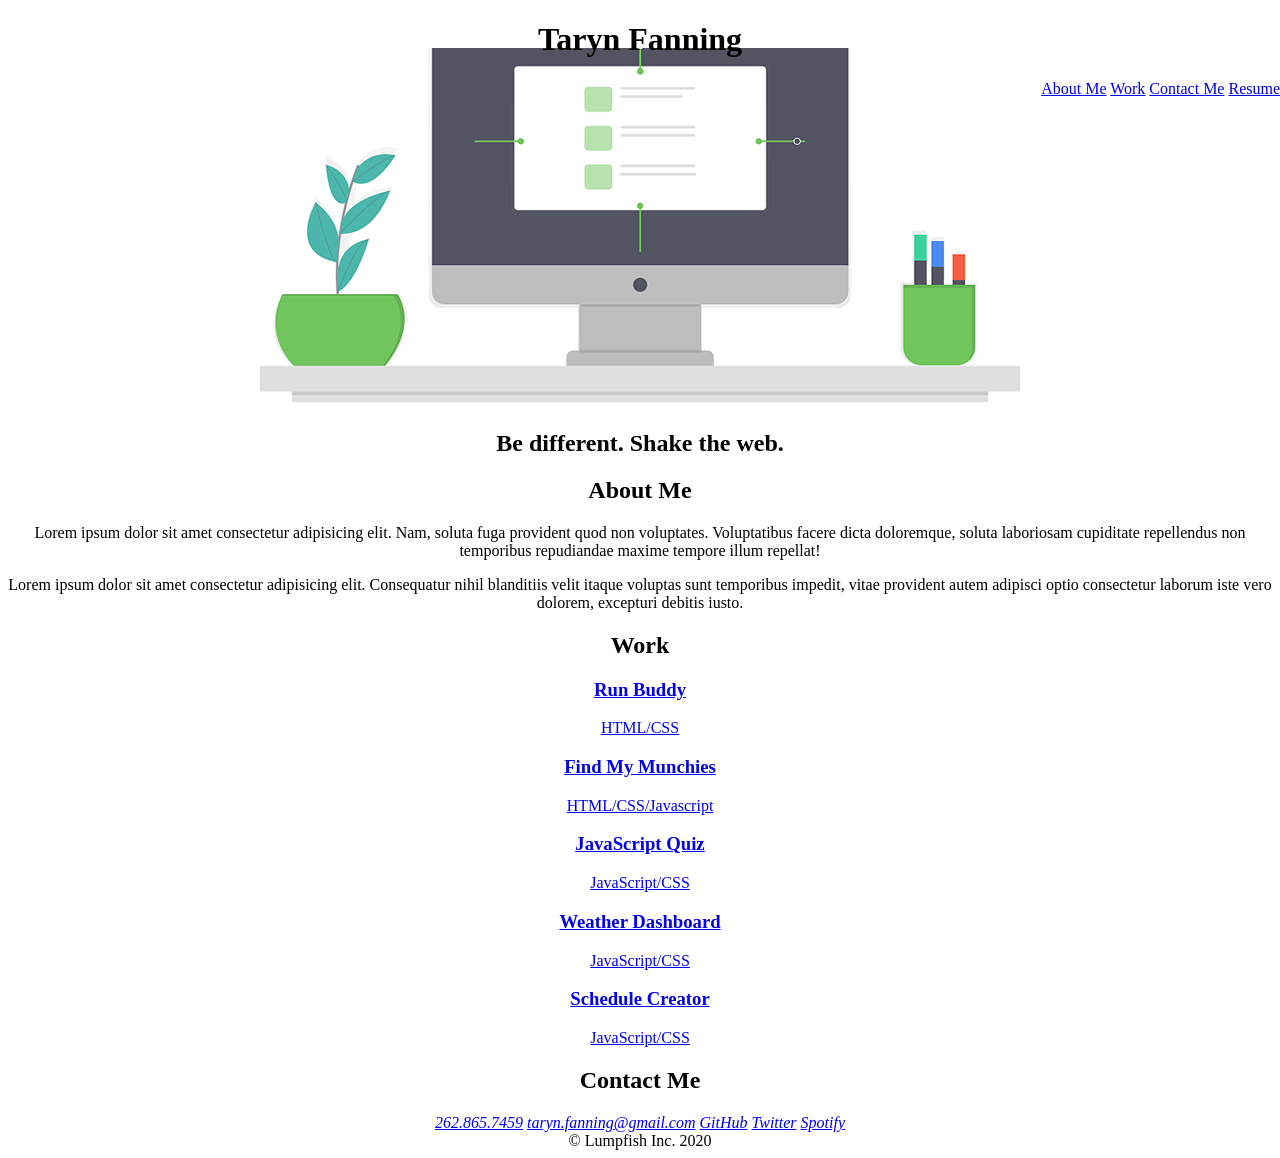
<file: index.html>
<!DOCTYPE html>
<html lang="en">

<head>
    <meta charset="UTF-8">
    <meta name="viewport" content="width=device-width, initial-scale=1.0">
    <meta http-equiv="X-UA-Compatible" content="ie=edge">
    <!--<link rel="stylesheet" href="./assets/eStartup/css/style.css" />-->
    <link rel="stylesheet" href="./assets/style.css" />
    <title>Taryn Fanning // Web Developer</title>
</head>

<body>
    <!-- main logo / nav -->
    <header id="header">
        <h1>Taryn Fanning</h1>
        <nav class="nav-menu">
            <a href="#about-us">About Me</a>
            <a href="#features">Work</a>
            <a href="#contact">Contact Me</a>
            <!-- Link this to your resume! -->
            <a href="https://my.indeed.com/p/tarynf-lhjcsr4">Resume</a>
        </nav>
    </header>

    <!-- hero banner -->
    <section class="hero-banner" id="hero">

        <div class="hero-container">
            <img src="./assets/eStartup/img/hero-img.png" alt="hero-img" />
            <h2>Be different. Shake the web.</h2>
        </div>
    </section>

    <main class="page-wrapper">
        <!-- about me -->
        <section class="page-section" id="about-us">
            <div class="about-content">
                <h2>About Me</h2>
                <p class="section">
                    Lorem ipsum dolor sit amet consectetur adipisicing elit. Nam, soluta fuga provident quod non
                    voluptates. Voluptatibus facere dicta doloremque, soluta laboriosam cupiditate repellendus non
                    temporibus repudiandae maxime tempore illum repellat!
                </p>
                <p class="section">
                    Lorem ipsum dolor sit amet consectetur adipisicing elit. Consequatur nihil blanditiis velit itaque
                    voluptas sunt temporibus impedit, vitae provident autem adipisci optio consectetur laborum iste vero
                    dolorem, excepturi debitis iusto.
                </p>
            </div>
        </section>

        <!-- portfolio grid -->
        <section class="page-section" id="features">
            <h2 class="section-title">Work</h2>
            <div>

                <div class="feature-block">
                    <a href="https://tubataryn.github.io/run-buddy/" class="grid-item run-buddy">
                        <div>
                            <h3>Run Buddy</h3>
                            <span>HTML/CSS</span>
                        </div>
                    </a>
                </div>

                <div class="feature-block">
                    <a href="https://alirueter.github.io/find-my-munchies/" class="grid-item munchies">
                        <div>
                            <h3>Find My Munchies</h3>
                            <span>HTML/CSS/Javascript</span>
                        </div>
                    </a>
                </div>

                <div class="feature-block">
                    <a href="https://tubataryn.github.io/coding-quiz/" class="grid-item coding-quiz">
                        <div>
                            <h3>JavaScript Quiz</h3>
                            <span>JavaScript/CSS</span>
                        </div>
                    </a>
                </div>

                <div class="feature-block">
                    <a href="https://tubataryn.github.io/weather-dash/" class="grid-item weather-dash">
                        <div>
                            <h3>Weather Dashboard</h3>
                            <span>JavaScript/CSS</span>
                        </div>
                    </a>
                </div>

                <div class="feature-block">
                    <a href="https://tubataryn.github.io/schedule/" class="grid-item schedule">
                        <div>
                            <h3>Schedule Creator</h3>
                            <span>JavaScript/CSS</span>
                        </div>
                    </a>
                </div>

            </div>
        </section>

        <!-- contact -->
        <section class="page-section contact" id="contact">
            <h2 class="secondary-title">Contact Me</h2>
            <div class="info social-links">
                <address>
                    <a href="tel:+12628657459">262.865.7459</a>

                    <a href="mailto:taryn.fanning@gmail.com">taryn.fanning@gmail.com</a>

                    <a href="https://github.com/tubataryn">GitHub</a>

                    <a href="https://twitter.com/tubataryn">Twitter</a>

                    <a href="https://open.spotify.com/user/12125484755">Spotify</a>
                </address>
            </div>
        </section>
    </main>
</body>

<footer class="footer">
    <div class="copyrights">
        <div class="container">
            © Lumpfish Inc. 2020
        </div>
    </div>
</footer>

</html>
</file>
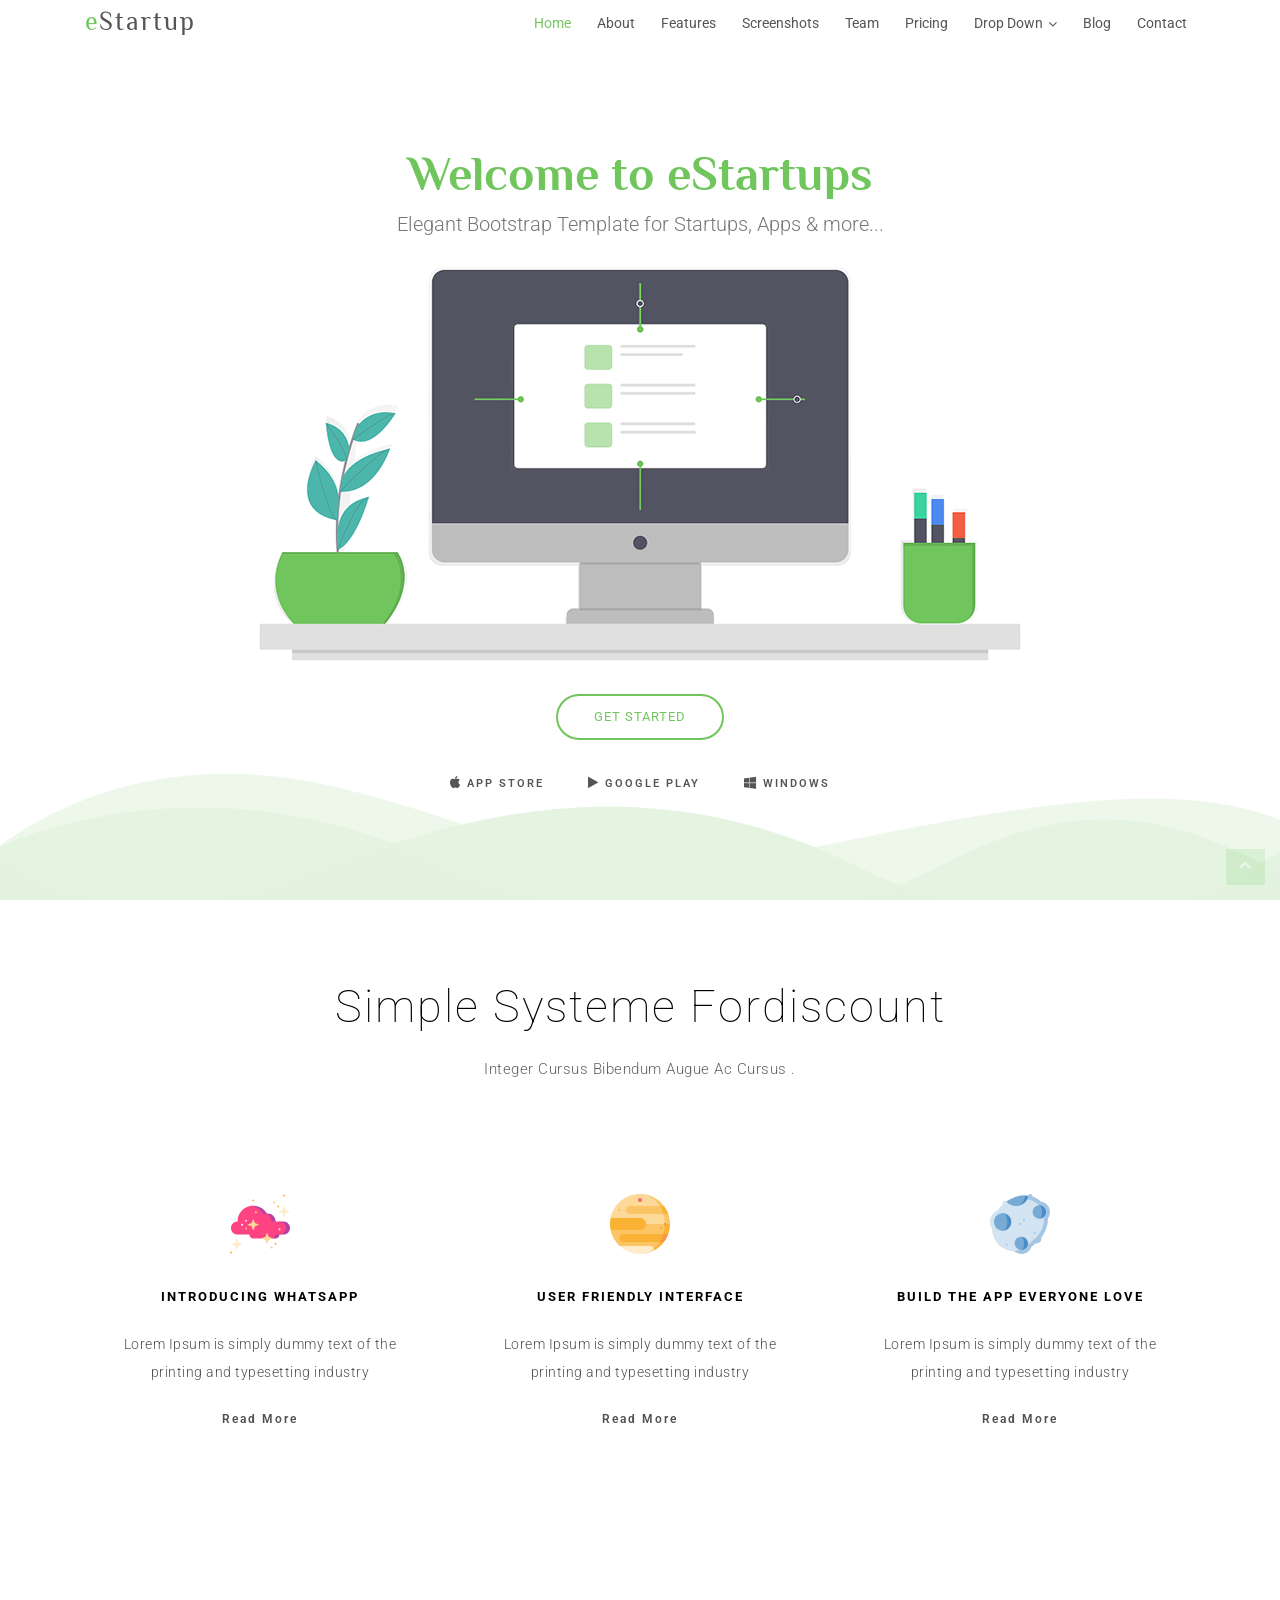
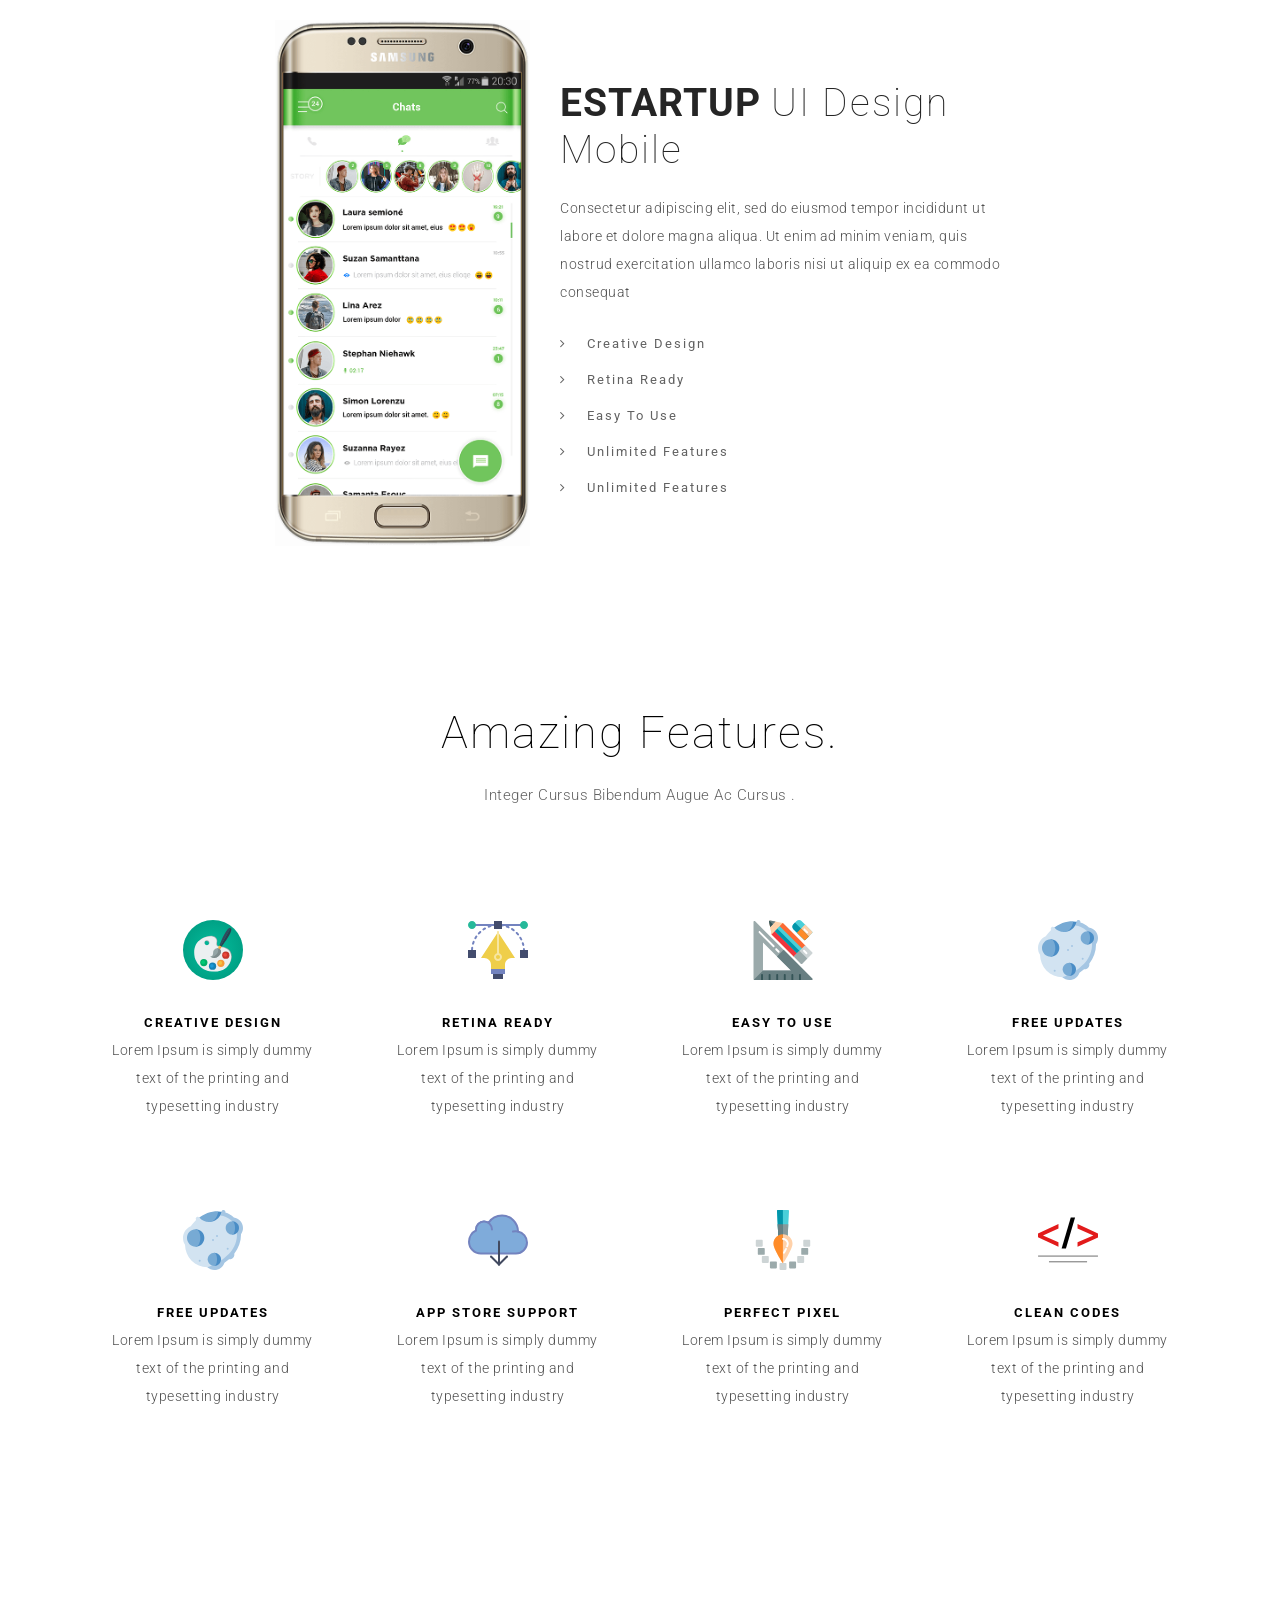
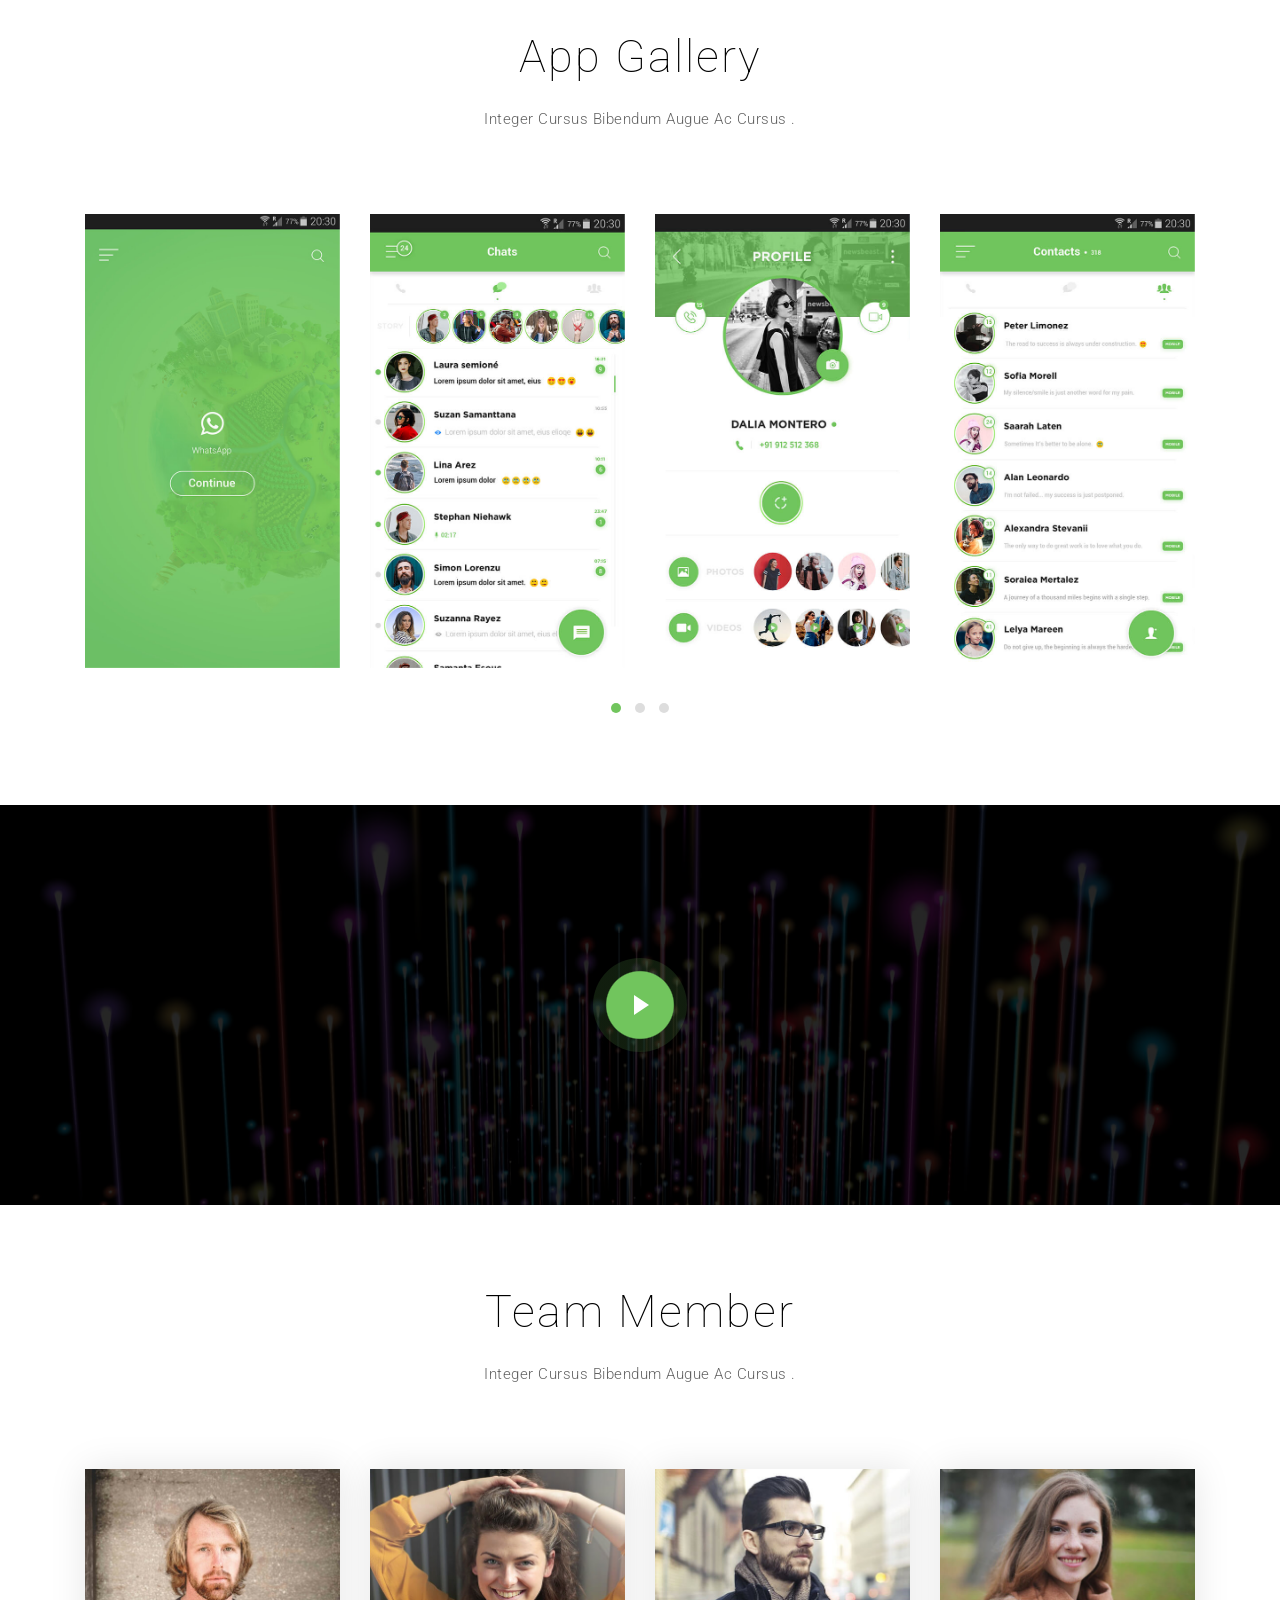
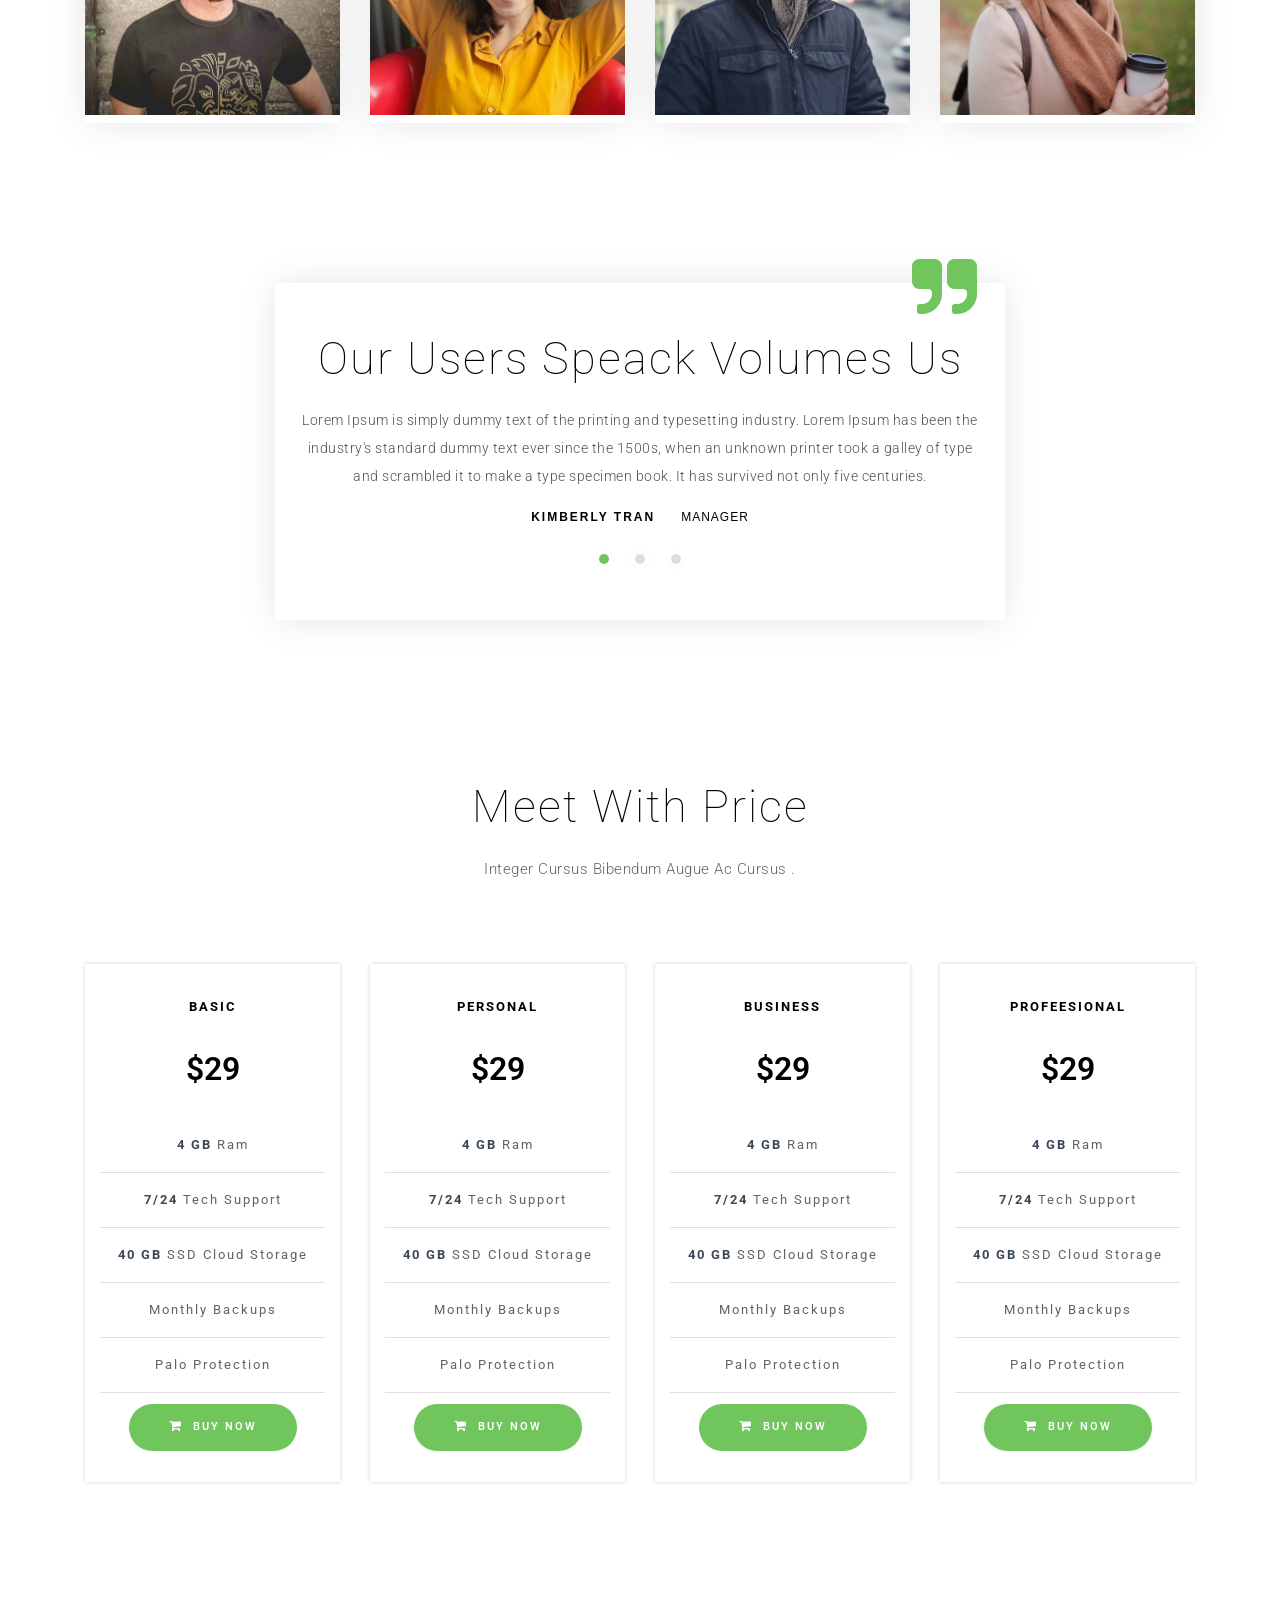
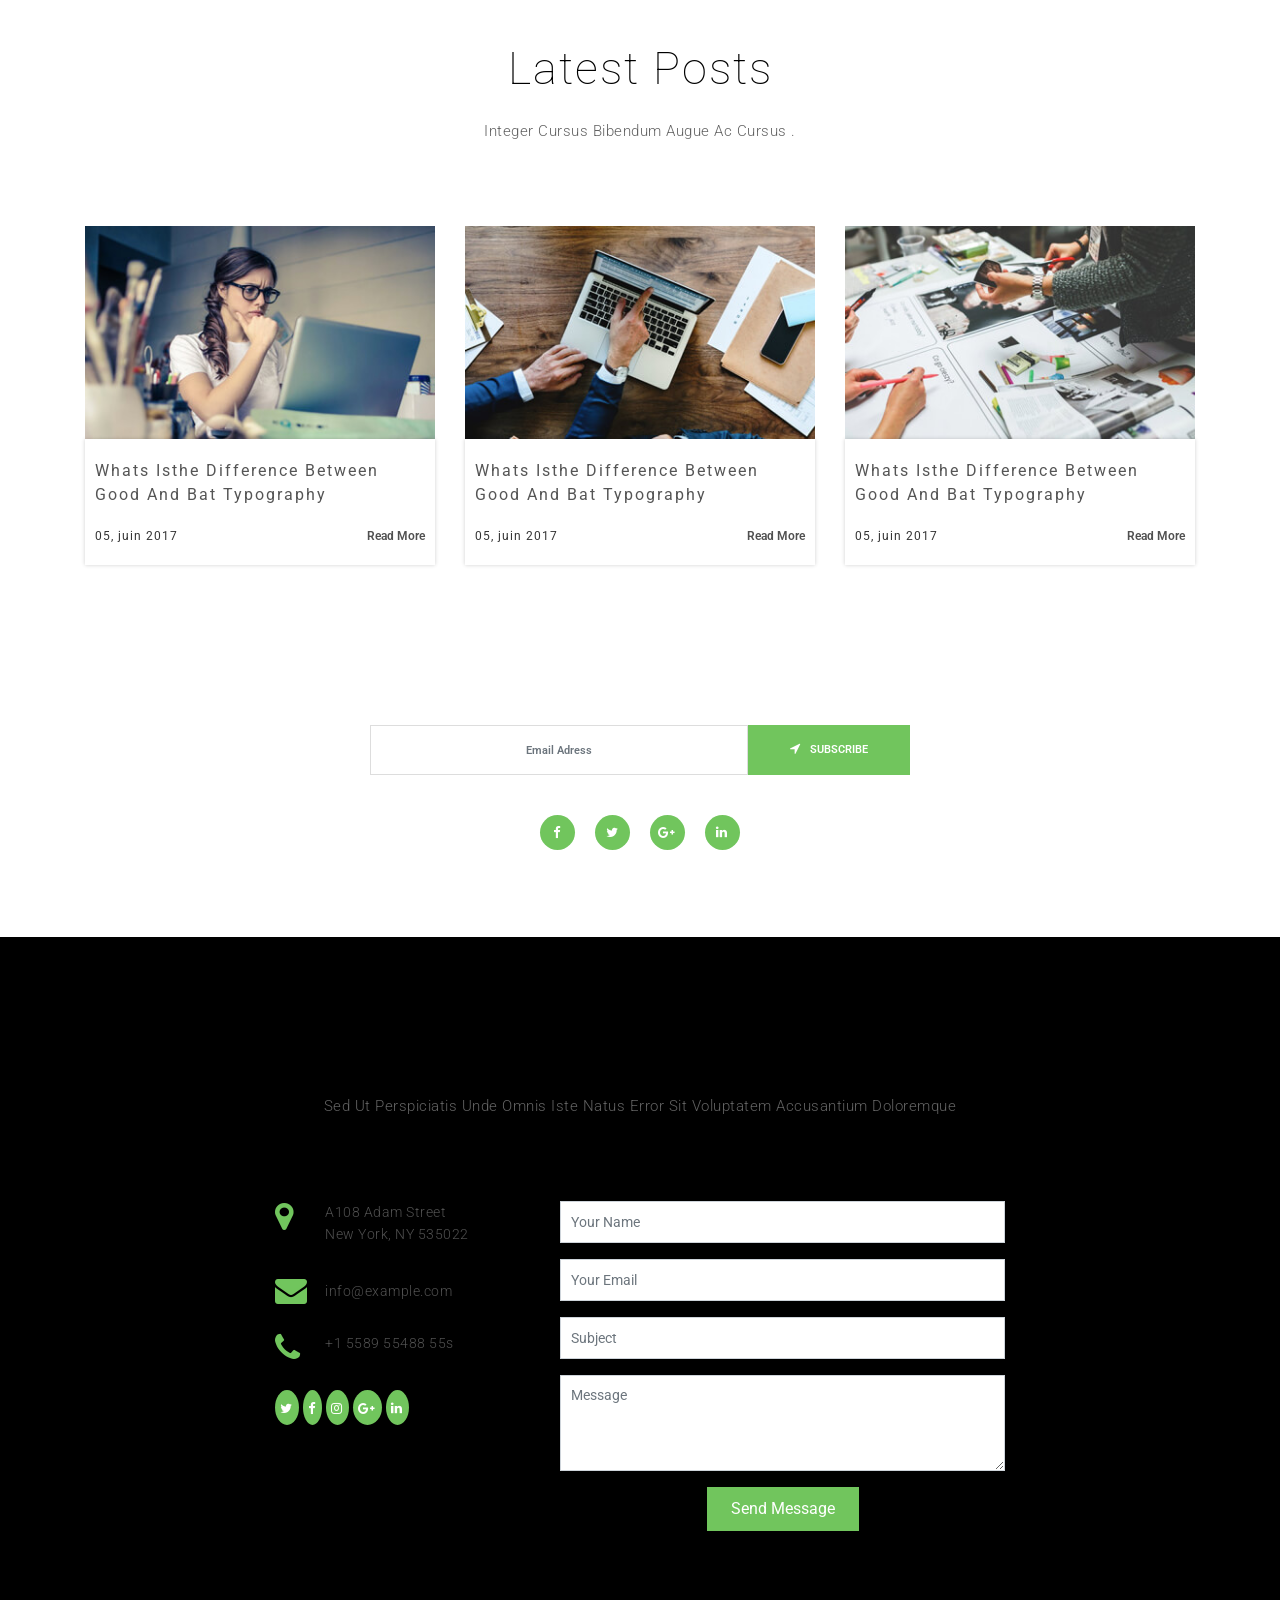
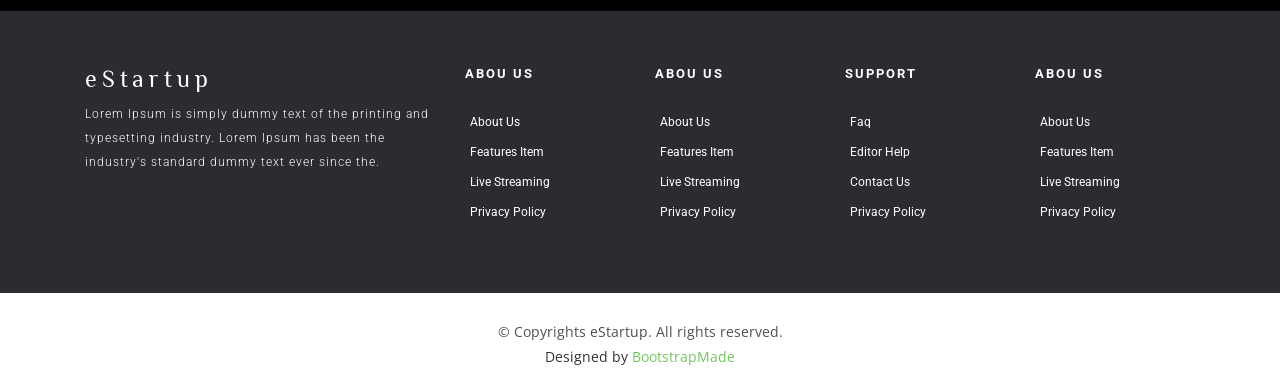
<file: assets/eStartup/index.html>
<!DOCTYPE html>
<html lang="en">
<head>
  <meta charset="utf-8">
  <title>eStartup Bootstrap Template</title>
  <meta content="width=device-width, initial-scale=1.0" name="viewport">
  <meta content="" name="keywords">
  <meta content="" name="description">

  <!-- Favicons -->
  <link href="img/favicon.png" rel="icon">
  <link href="img/apple-touch-icon.png" rel="apple-touch-icon">

  <!-- Google Fonts -->
  <link href="https://fonts.googleapis.com/css?family=Open+Sans:300,300i,400,400i,700,700i|Roboto:100,300,400,500,700|Philosopher:400,400i,700,700i" rel="stylesheet">

  <!-- Bootstrap css -->
  <!-- <link rel="stylesheet" href="css/bootstrap.css"> -->
  <link href="lib/bootstrap/css/bootstrap.min.css" rel="stylesheet">

  <!-- Libraries CSS Files -->
  <link href="lib/owlcarousel/assets/owl.carousel.min.css" rel="stylesheet">
  <link href="lib/owlcarousel/assets/owl.theme.default.min.css" rel="stylesheet">
  <link href="lib/font-awesome/css/font-awesome.min.css" rel="stylesheet">
  <link href="lib/animate/animate.min.css" rel="stylesheet">
  <link href="lib/modal-video/css/modal-video.min.css" rel="stylesheet">

  <!-- Main Stylesheet File -->
  <link href="css/style.css" rel="stylesheet">

  <!-- =======================================================
    Theme Name: eStartup
    Theme URL: https://bootstrapmade.com/estartup-bootstrap-landing-page-template/
    Author: BootstrapMade.com
    License: https://bootstrapmade.com/license/
  ======================================================= -->
</head>

<body>

  <header id="header" class="header header-hide">
    <div class="container">

      <div id="logo" class="pull-left">
        <h1><a href="#body" class="scrollto"><span>e</span>Startup</a></h1>
        <!-- Uncomment below if you prefer to use an image logo -->
        <!-- <a href="#body"><img src="img/logo.png" alt="" title="" /></a>-->
      </div>

      <nav id="nav-menu-container">
        <ul class="nav-menu">
          <li class="menu-active"><a href="#hero">Home</a></li>
          <li><a href="#about-us">About</a></li>
          <li><a href="#features">Features</a></li>
          <li><a href="#screenshots">Screenshots</a></li>
          <li><a href="#team">Team</a></li>
          <li><a href="#pricing">Pricing</a></li>
          <li class="menu-has-children"><a href="">Drop Down</a>
            <ul>
              <li><a href="#">Drop Down 1</a></li>
              <li><a href="#">Drop Down 3</a></li>
              <li><a href="#">Drop Down 4</a></li>
              <li><a href="#">Drop Down 5</a></li>
            </ul>
          </li>
          <li><a href="#blog">Blog</a></li>
          <li><a href="#contact">Contact</a></li>
        </ul>
      </nav><!-- #nav-menu-container -->
    </div>
  </header><!-- #header -->

  <!--==========================
    Hero Section
  ============================-->
  <section id="hero" class="wow fadeIn">
    <div class="hero-container">
      <h1>Welcome to eStartups</h1>
      <h2>Elegant Bootstrap Template for Startups, Apps &amp; more...</h2>
      <img src="img/hero-img.png" alt="Hero Imgs">
      <a href="#get-started" class="btn-get-started scrollto">Get Started</a>
      <div class="btns">
        <a href="#"><i class="fa fa-apple fa-3x"></i> App Store</a>
        <a href="#"><i class="fa fa-play fa-3x"></i> Google Play</a>
        <a href="#"><i class="fa fa-windows fa-3x"></i> windows</a>
      </div>
    </div>
  </section><!-- #hero -->

  <!--==========================
    Get Started Section
  ============================-->
  <section id="get-started" class="padd-section text-center wow fadeInUp">

    <div class="container">
      <div class="section-title text-center">

        <h2>simple systeme fordiscount </h2>
        <p class="separator">Integer cursus bibendum augue ac cursus .</p>

      </div>
    </div>

    <div class="container">
      <div class="row">

        <div class="col-md-6 col-lg-4">
          <div class="feature-block">

            <img src="img/svg/cloud.svg" alt="img" class="img-fluid">
            <h4>introducing whatsapp</h4>
            <p>Lorem Ipsum is simply dummy text of the printing and typesetting industry</p>
            <a href="#">read more</a>

          </div>
        </div>

        <div class="col-md-6 col-lg-4">
          <div class="feature-block">

            <img src="img/svg/planet.svg" alt="img" class="img-fluid">
            <h4>user friendly interface</h4>
            <p>Lorem Ipsum is simply dummy text of the printing and typesetting industry</p>
            <a href="#">read more</a>

          </div>
        </div>

        <div class="col-md-6 col-lg-4">
          <div class="feature-block">

            <img src="img/svg/asteroid.svg" alt="img" class="img-fluid">
            <h4>build the app everyone love</h4>
            <p>Lorem Ipsum is simply dummy text of the printing and typesetting industry</p>
            <a href="#">read more</a>

          </div>
        </div>

      </div>
    </div>

  </section>

  <!--==========================
    About Us Section
  ============================-->
  <section id="about-us" class="about-us padd-section wow fadeInUp">
    <div class="container">
      <div class="row justify-content-center">

        <div class="col-md-5 col-lg-3">
          <img src="img/about-img.png" alt="About">
        </div>

        <div class="col-md-7 col-lg-5">
          <div class="about-content">

            <h2><span>eStartup</span>UI Design Mobile </h2>
            <p>Consectetur adipiscing elit, sed do eiusmod tempor incididunt ut labore et dolore magna aliqua. Ut enim ad minim veniam, quis nostrud exercitation ullamco laboris nisi ut aliquip ex ea commodo consequat
            </p>

            <ul class="list-unstyled">
              <li><i class="fa fa-angle-right"></i>Creative Design</li>
              <li><i class="fa fa-angle-right"></i>Retina Ready</li>
              <li><i class="fa fa-angle-right"></i>Easy to Use</li>
              <li><i class="fa fa-angle-right"></i>Unlimited Features</li>
              <li><i class="fa fa-angle-right"></i>Unlimited Features</li>
            </ul>

          </div>
        </div>

      </div>
    </div>
  </section>

  <!--==========================
    Features Section
  ============================-->

  <section id="features" class="padd-section text-center wow fadeInUp">

    <div class="container">
      <div class="section-title text-center">
        <h2>Amazing Features.</h2>
        <p class="separator">Integer cursus bibendum augue ac cursus .</p>
      </div>
    </div>

    <div class="container">
      <div class="row">

        <div class="col-md-6 col-lg-3">
          <div class="feature-block">
            <img src="img/svg/paint-palette.svg" alt="img" class="img-fluid">
            <h4>creative design</h4>
            <p>Lorem Ipsum is simply dummy text of the printing and typesetting industry</p>
          </div>
        </div>

        <div class="col-md-6 col-lg-3">
          <div class="feature-block">
            <img src="img/svg/vector.svg" alt="img" class="img-fluid">
            <h4>Retina Ready</h4>
            <p>Lorem Ipsum is simply dummy text of the printing and typesetting industry</p>
          </div>
        </div>

        <div class="col-md-6 col-lg-3">
          <div class="feature-block">
            <img src="img/svg/design-tool.svg" alt="img" class="img-fluid">
            <h4>easy to use</h4>
            <p>Lorem Ipsum is simply dummy text of the printing and typesetting industry</p>
          </div>
        </div>

        <div class="col-md-6 col-lg-3">
          <div class="feature-block">
            <img src="img/svg/asteroid.svg" alt="img" class="img-fluid">
            <h4>Free Updates</h4>
            <p>Lorem Ipsum is simply dummy text of the printing and typesetting industry</p>
          </div>
        </div>

        <div class="col-md-6 col-lg-3">
          <div class="feature-block">
            <img src="img/svg/asteroid.svg" alt="img" class="img-fluid">
            <h4>Free Updates</h4>
            <p>Lorem Ipsum is simply dummy text of the printing and typesetting industry</p>
          </div>
        </div>

        <div class="col-md-6 col-lg-3">
          <div class="feature-block">
            <img src="img/svg/cloud-computing.svg" alt="img" class="img-fluid">
            <h4>App store support</h4>
            <p>Lorem Ipsum is simply dummy text of the printing and typesetting industry</p>
          </div>
        </div>

        <div class="col-md-6 col-lg-3">
          <div class="feature-block">
            <img src="img/svg/pixel.svg" alt="img" class="img-fluid">
            <h4>Perfect Pixel</h4>
            <p>Lorem Ipsum is simply dummy text of the printing and typesetting industry</p>
          </div>
        </div>

        <div class="col-md-6 col-lg-3">
          <div class="feature-block">
            <img src="img/svg/code.svg" alt="img" class="img-fluid">
            <h4>clean codes</h4>
            <p>Lorem Ipsum is simply dummy text of the printing and typesetting industry</p>
          </div>
        </div>

      </div>
    </div>
  </section>

  <!--==========================
    Screenshots Section
  ============================-->
  <section id="screenshots" class="padd-section text-center wow fadeInUp">

    <div class="container">
      <div class="section-title text-center">
        <h2>App Gallery</h2>
        <p class="separator">Integer cursus bibendum augue ac cursus .</p>
      </div>
    </div>

    <div class="container">
      <div class="owl-carousel owl-theme">

        <div><img src="img/screen/1.jpg" alt="img"></div>
        <div><img src="img/screen/2.jpg" alt="img"></div>
        <div><img src="img/screen/3.jpg" alt="img"></div>
        <div><img src="img/screen/4.jpg" alt="img"></div>
        <div><img src="img/screen/5.jpg" alt="img"></div>
        <div><img src="img/screen/6.jpg" alt="img"></div>
        <div><img src="img/screen/7.jpg" alt="img"></div>
        <div><img src="img/screen/8.jpg" alt="img"></div>
        <div><img src="img/screen/9.jpg" alt="img"></div>

      </div>
    </div>

  </section>

  <!--==========================
    Video Section
  ============================-->

  <section id="video" class="text-center wow fadeInUp">
    <div class="overlay">
      <div class="container-fluid container-full">

        <div class="row">
          <a href="#" class="js-modal-btn play-btn" data-video-id="s22ViV7tBKE"></a>
        </div>

      </div>
    </div>
  </section>

  <!--==========================
    Team Section
  ============================-->
  <section id="team" class="padd-section text-center wow fadeInUp">

    <div class="container">
      <div class="section-title text-center">

        <h2>Team Member</h2>
        <p class="separator">Integer cursus bibendum augue ac cursus .</p>

      </div>
    </div>

    <div class="container">
      <div class="row">

        <div class="col-md-6 col-md-4 col-lg-3">
          <div class="team-block bottom">
            <img src="img/team/1.jpg" class="img-responsive" alt="img">
            <div class="team-content">
              <ul class="list-unstyled">
                <li><a href="#"><i class="fa fa-facebook"></i></a></li>
                <li><a href="#"><i class="fa fa-twitter"></i></a></li>
                <li><a href="#"><i class="fa fa-linkedin"></i></a></li>
              </ul>
              <span>manager</span>
              <h4>Kimberly Tran</h4>
            </div>
          </div>
        </div>

       <div class="col-md-6 col-md-4 col-lg-3">
          <div class="team-block bottom">
            <img src="img/team/2.jpg" class="img-responsive" alt="img">
            <div class="team-content">
              <ul class="list-unstyled">
                <li><a href="#"><i class="fa fa-facebook"></i></a></li>
                <li><a href="#"><i class="fa fa-twitter"></i></a></li>
                <li><a href="#"><i class="fa fa-linkedin"></i></a></li>
              </ul>
              <span>manager</span>
              <h4>Kimberly Tran</h4>
            </div>
          </div>
        </div>

        <div class="col-md-6 col-md-4 col-lg-3">
          <div class="team-block bottom">
            <img src="img/team/3.jpg" class="img-responsive" alt="img">
            <div class="team-content">
              <ul class="list-unstyled">
                <li><a href="#"><i class="fa fa-facebook"></i></a></li>
                <li><a href="#"><i class="fa fa-twitter"></i></a></li>
                <li><a href="#"><i class="fa fa-linkedin"></i></a></li>
              </ul>
              <span>manager</span>
              <h4>Kimberly Tran</h4>
            </div>
          </div>
        </div>

        <div class="col-md-6 col-md-4 col-lg-3">
          <div class="team-block bottom">
            <img src="img/team/4.jpg" class="img-responsive" alt="img">
            <div class="team-content">
              <ul class="list-unstyled">
                <li><a href="#"><i class="fa fa-facebook"></i></a></li>
                <li><a href="#"><i class="fa fa-twitter"></i></a></li>
                <li><a href="#"><i class="fa fa-linkedin"></i></a></li>
              </ul>
              <span>manager</span>
              <h4>Kimberly Tran</h4>
            </div>
          </div>
        </div>

      </div>
    </div>
  </section>


  <!--==========================
    Testimonials Section
  ============================-->

  <section id="testimonials" class="padd-section text-center wow fadeInUp">
    <div class="container">
      <div class="row justify-content-center">

        <div class="col-md-8">

          <div class="testimonials-content">
            <div id="carousel-example-generic" class="carousel slide" data-ride="carousel">

              <div class="carousel-inner" role="listbox">

                <div class="carousel-item  active">
                  <div class="top-top">

                    <h2>Our Users Speack volumes us</h2>
                    <p>Lorem Ipsum is simply dummy text of the printing and typesetting industry. Lorem Ipsum has been the industry's standard dummy text ever since the 1500s, when an unknown printer took a galley of type and scrambled it to make a type
                      specimen book. It has survived not only five centuries.</p>
                    <h4>Kimberly Tran<span>manager</span></h4>

                  </div>
                </div>

                <div class="carousel-item ">
                  <div class="top-top">

                    <h2>Our Users Speack volumes us</h2>
                    <p>Lorem Ipsum is simply dummy text of the printing and typesetting industry. Lorem Ipsum has been the industry's standard dummy text ever since the 1500s, when an unknown printer took a galley of type and scrambled it to make a type
                      specimen book. It has survived not only five centuries.</p>
                    <h4>Henderson<span>manager</span></h4>

                  </div>
                </div>

                <div class="carousel-item ">
                  <div class="top-top">

                    <h2>Our Users Speack volumes us</h2>
                    <p>Lorem Ipsum is simply dummy text of the printing and typesetting industry. Lorem Ipsum has been the industry's standard dummy text ever since the 1500s, when an unknown printer took a galley of type and scrambled it to make a type
                      specimen book. It has survived not only five centuries.</p>
                    <h4>David Spark<span>manager</span></h4>

                  </div>
                </div>

              </div>

              <div class="btm-btm">

                <ul class="list-unstyled carousel-indicators">
                  <li data-target="#carousel-example-generic" data-slide-to="0" class="active"></li>
                  <li data-target="#carousel-example-generic" data-slide-to="1"></li>
                  <li data-target="#carousel-example-generic" data-slide-to="2"></li>
                </ul>

              </div>

            </div>
          </div>
        </div>

      </div>
    </div>
  </section>

  <!--==========================
    Pricing Table Section
  ============================-->
  <section id="pricing" class="padd-section text-center wow fadeInUp">

    <div class="container">
      <div class="section-title text-center">

        <h2>Meet With Price</h2>
        <p class="separator">Integer cursus bibendum augue ac cursus .</p>

      </div>
    </div>

    <div class="container">
      <div class="row">

        <div class="col-md-6 col-lg-3">
          <div class="block-pricing">
            <div class="table">
              <h4>basic</h4>
              <h2>$29</h2>
              <ul class="list-unstyled">
                <li><b>4 GB</b> Ram</li>
                <li><b>7/24</b> Tech Support</li>
                <li><b>40 GB</b> SSD Cloud Storage</li>
                <li>Monthly Backups</li>
                <li>Palo Protection</li>
              </ul>
              <div class="table_btn">
                <a href="#" class="btn"><i class="fa fa-shopping-cart"></i> Buy Now</a>
              </div>
            </div>
          </div>
        </div>

        <div class="col-md-6 col-lg-3">
          <div class="block-pricing">
            <div class="table">
              <h4>PERSONAL</h4>
              <h2>$29</h2>
              <ul class="list-unstyled">
                <li><b>4 GB</b> Ram</li>
                <li><b>7/24</b> Tech Support</li>
                <li><b>40 GB</b> SSD Cloud Storage</li>
                <li>Monthly Backups</li>
                <li>Palo Protection</li>
              </ul>
              <div class="table_btn">
                <a href="#" class="btn"><i class="fa fa-shopping-cart"></i> Buy Now</a>
              </div>
            </div>
          </div>
        </div>

        <div class="col-md-6 col-lg-3">
          <div class="block-pricing">
            <div class="table">
              <h4>BUSINESS</h4>
              <h2>$29</h2>
              <ul class="list-unstyled">
                <li><b>4 GB</b> Ram</li>
                <li><b>7/24</b> Tech Support</li>
                <li><b>40 GB</b> SSD Cloud Storage</li>
                <li>Monthly Backups</li>
                <li>Palo Protection</li>
              </ul>
              <div class="table_btn">
                <a href="#" class="btn"><i class="fa fa-shopping-cart"></i> Buy Now</a>
              </div>
            </div>
          </div>
        </div>

        <div class="col-md-6 col-lg-3">
          <div class="block-pricing">
            <div class="table">
              <h4>profeesional</h4>
              <h2>$29</h2>
              <ul class="list-unstyled">
                <li><b>4 GB</b> Ram</li>
                <li><b>7/24</b> Tech Support</li>
                <li><b>40 GB</b> SSD Cloud Storage</li>
                <li>Monthly Backups</li>
                <li>Palo Protection</li>
              </ul>
              <div class="table_btn">
                <a href="#" class="btn"><i class="fa fa-shopping-cart"></i> Buy Now</a>
              </div>
            </div>
          </div>
        </div>
      </div>
    </div>
  </section>

  <!--==========================
    Blog Section
  ============================-->
  <section id="blog" class="padd-section wow fadeInUp">

    <div class="container">
      <div class="section-title text-center">

        <h2>Latest posts</h2>
        <p class="separator">Integer cursus bibendum augue ac cursus .</p>

      </div>
    </div>

    <div class="container">
      <div class="row">

        <div class="col-md-6 col-lg-4">
          <div class="block-blog text-left">
            <a href="#"><img src="img/blog/blog-image-1.jpg" alt="img"></a>
            <div class="content-blog">
              <h4><a href="#">whats isthe difference between good and bat typography</a></h4>
              <span>05, juin 2017</span>
              <a class="pull-right readmore" href="#">read more</a>
            </div>
          </div>
        </div>

        <div class="col-md-6 col-lg-4">
          <div class="block-blog text-left">
            <a href="#"><img src="img/blog/blog-image-2.jpg" class="img-responsive" alt="img"></a>
            <div class="content-blog">
              <h4><a href="#">whats isthe difference between good and bat typography</a></h4>
              <span>05, juin 2017</span>
              <a class="pull-right readmore" href="#">read more</a>
            </div>
          </div>
        </div>

        <div class="col-md-6 col-lg-4">
          <div class="block-blog text-left">
            <a href="#"><img src="img/blog/blog-image-3.jpg" class="img-responsive" alt="img"></a>
            <div class="content-blog">
              <h4><a href="#">whats isthe difference between good and bat typography</a></h4>
              <span>05, juin 2017</span>
              <a class="pull-right readmore" href="#">read more</a>
            </div>
          </div>
        </div>

      </div>
    </div>
  </section>

  <!--==========================
    Newsletter Section
  ============================-->
  <section id="newsletter" class="newsletter text-center wow fadeInUp">
    <div class="overlay padd-section">
      <div class="container">

        <div class="row justify-content-center">
          <div class="col-md-9 col-lg-6">
            <form class="form-inline" method="POST" action="#">

              <input type="email" class="form-control " placeholder="Email Adress" name="email">
              <button type="submit" class="btn btn-default"><i class="fa fa-location-arrow"></i>Subscribe</button>

            </form>

          </div>
        </div>

          <ul class="list-unstyled">
            <li><a href="#"><i class="fa fa-facebook"></i></a></li>
            <li><a href="#"><i class="fa fa-twitter"></i></a></li>
            <li><a href="#"><i class="fa fa-google-plus"></i></a></li>
            <li><a href="#"><i class="fa fa-linkedin"></i></a></li>
          </ul>


      </div>
    </div>
  </section>

  <!--==========================
    Contact Section
  ============================-->
  <section id="contact" class="padd-section wow fadeInUp">

    <div class="container">
      <div class="section-title text-center">
        <h2>Contact</h2>
        <p class="separator">Sed ut perspiciatis unde omnis iste natus error sit voluptatem accusantium doloremque</p>
      </div>
    </div>

    <div class="container">
      <div class="row justify-content-center">

        <div class="col-lg-3 col-md-4">

          <div class="info">
            <div>
              <i class="fa fa-map-marker"></i>
              <p>A108 Adam Street<br>New York, NY 535022</p>
            </div>

            <div class="email">
              <i class="fa fa-envelope"></i>
              <p>info@example.com</p>
            </div>

            <div>
              <i class="fa fa-phone"></i>
              <p>+1 5589 55488 55s</p>
            </div>
          </div>

          <div class="social-links">
            <a href="#" class="twitter"><i class="fa fa-twitter"></i></a>
            <a href="#" class="facebook"><i class="fa fa-facebook"></i></a>
            <a href="#" class="instagram"><i class="fa fa-instagram"></i></a>
            <a href="#" class="google-plus"><i class="fa fa-google-plus"></i></a>
            <a href="#" class="linkedin"><i class="fa fa-linkedin"></i></a>
          </div>

        </div>

        <div class="col-lg-5 col-md-8">
          <div class="form">
            <div id="sendmessage">Your message has been sent. Thank you!</div>
            <div id="errormessage"></div>
            <form action="" method="post" role="form" class="contactForm">
              <div class="form-group">
                <input type="text" name="name" class="form-control" id="name" placeholder="Your Name" data-rule="minlen:4" data-msg="Please enter at least 4 chars" />
                <div class="validation"></div>
              </div>
              <div class="form-group">
                <input type="email" class="form-control" name="email" id="email" placeholder="Your Email" data-rule="email" data-msg="Please enter a valid email" />
                <div class="validation"></div>
              </div>
              <div class="form-group">
                <input type="text" class="form-control" name="subject" id="subject" placeholder="Subject" data-rule="minlen:4" data-msg="Please enter at least 8 chars of subject" />
                <div class="validation"></div>
              </div>
              <div class="form-group">
                <textarea class="form-control" name="message" rows="5" data-rule="required" data-msg="Please write something for us" placeholder="Message"></textarea>
                <div class="validation"></div>
              </div>
              <div class="text-center"><button type="submit">Send Message</button></div>
            </form>
          </div>
        </div>
      </div>
    </div>
  </section><!-- #contact -->

  <!--==========================
    Footer
  ============================-->
  <footer class="footer">
    <div class="container">
      <div class="row">

        <div class="col-md-12 col-lg-4">
          <div class="footer-logo">

            <a class="navbar-brand" href="#">eStartup</a>
            <p>Lorem Ipsum is simply dummy text of the printing and typesetting industry. Lorem Ipsum has been the industry's standard dummy text ever since the.</p>

          </div>
        </div>

        <div class="col-sm-6 col-md-3 col-lg-2">
          <div class="list-menu">

            <h4>Abou Us</h4>

            <ul class="list-unstyled">
              <li><a href="#">About us</a></li>
              <li><a href="#">Features item</a></li>
              <li><a href="#">Live streaming</a></li>
              <li><a href="#">Privacy Policy</a></li>
            </ul>

          </div>
        </div>

        <div class="col-sm-6 col-md-3 col-lg-2">
          <div class="list-menu">

            <h4>Abou Us</h4>

            <ul class="list-unstyled">
              <li><a href="#">About us</a></li>
              <li><a href="#">Features item</a></li>
              <li><a href="#">Live streaming</a></li>
              <li><a href="#">Privacy Policy</a></li>
            </ul>

          </div>
        </div>

        <div class="col-sm-6 col-md-3 col-lg-2">
          <div class="list-menu">

            <h4>Support</h4>

            <ul class="list-unstyled">
              <li><a href="#">faq</a></li>
              <li><a href="#">Editor help</a></li>
              <li><a href="#">Contact us</a></li>
              <li><a href="#">Privacy Policy</a></li>
            </ul>

          </div>
        </div>

        <div class="col-sm-6 col-md-3 col-lg-2">
          <div class="list-menu">

            <h4>Abou Us</h4>

            <ul class="list-unstyled">
              <li><a href="#">About us</a></li>
              <li><a href="#">Features item</a></li>
              <li><a href="#">Live streaming</a></li>
              <li><a href="#">Privacy Policy</a></li>
            </ul>

          </div>
        </div>

      </div>
    </div>

    <div class="copyrights">
      <div class="container">
        <p>&copy; Copyrights eStartup. All rights reserved.</p>
        <div class="credits">
          <!--
            All the links in the footer should remain intact.
            You can delete the links only if you purchased the pro version.
            Licensing information: https://bootstrapmade.com/license/
            Purchase the pro version with working PHP/AJAX contact form: https://bootstrapmade.com/buy/?theme=eStartup
          -->
          Designed by <a href="https://bootstrapmade.com/">BootstrapMade</a>
        </div>
      </div>
    </div>

  </footer>



  <a href="#" class="back-to-top"><i class="fa fa-chevron-up"></i></a>

  <!-- JavaScript Libraries -->
  <script src="lib/jquery/jquery.min.js"></script>
  <script src="lib/jquery/jquery-migrate.min.js"></script>
  <script src="lib/bootstrap/js/bootstrap.bundle.min.js"></script>
  <script src="lib/superfish/hoverIntent.js"></script>
  <script src="lib/superfish/superfish.min.js"></script>
  <script src="lib/easing/easing.min.js"></script>
  <script src="lib/modal-video/js/modal-video.js"></script>
  <script src="lib/owlcarousel/owl.carousel.min.js"></script>
  <script src="lib/wow/wow.min.js"></script>
  <!-- Contact Form JavaScript File -->
  <script src="contactform/contactform.js"></script>

  <!-- Template Main Javascript File -->
  <script src="js/main.js"></script>

</body>
</html>
</file>
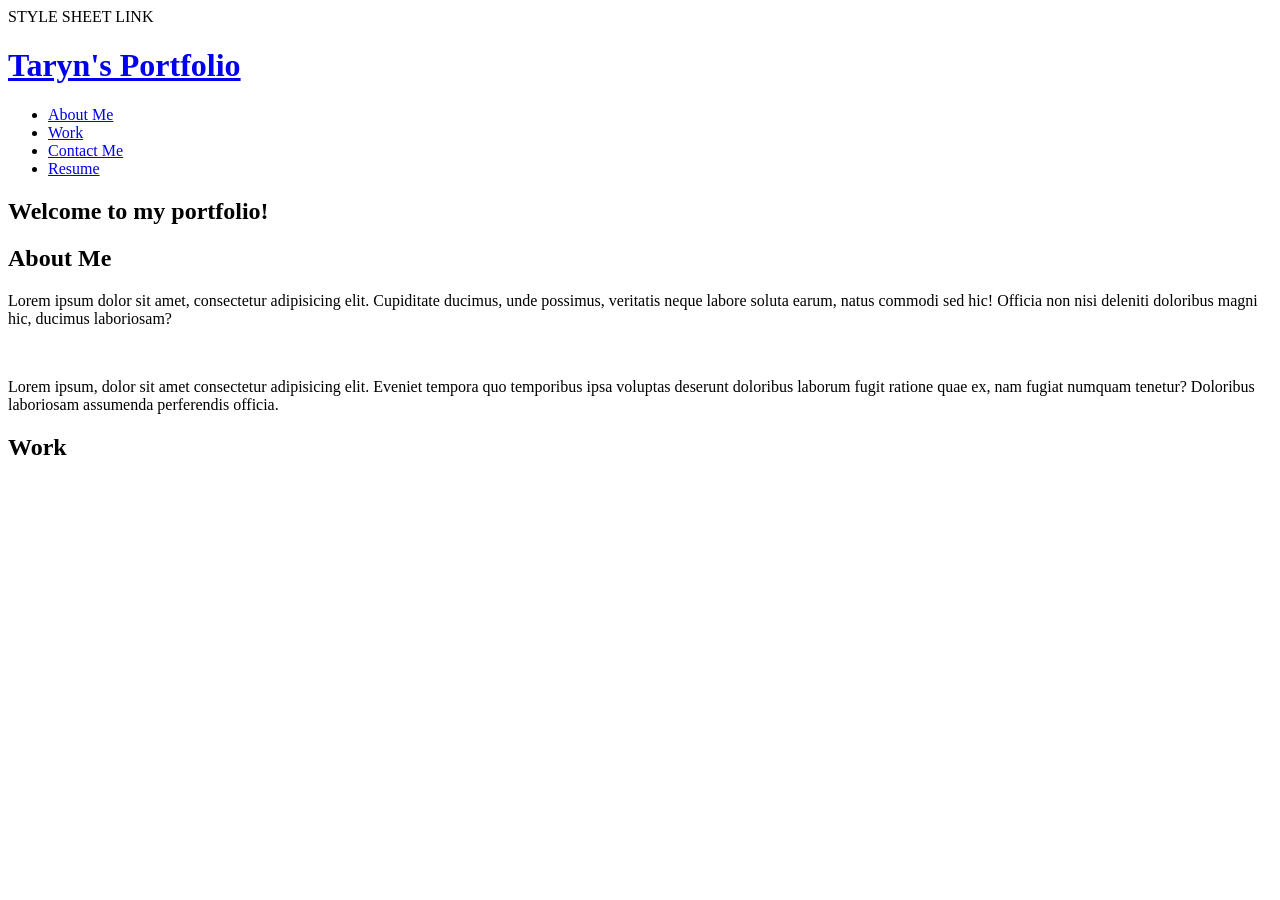
<file: Module 02 - Advanced CSS/02-Challenge/index.html>
<!DOCTYPE html>
<html lan="eng">
    <head>
        <meta charset="UTF-8" />
        <title>Portfolio</title>
        <meta name="viewport" content="width=device-width, initial-scale-1.0" />
        STYLE SHEET LINK
    </head>

    <body>

        <header>
            <h1> <a href="/">Taryn's Portfolio</a> </h1>
            <nav>
                <ul>
                    <li>
                        <a href="#about-me">About Me</a>
                    </li>
                    <li>
                        <a href="#work">Work</a>
                    </li>
                    <li>
                        <a href="#contact-me">Contact Me</a>
                    </li>
                    <li>
                        <a href="#resume">Resume</a>
                    </li>
                </ul>
            </nav>
        </header>

        <section class="hero">
            <div class="hero-cta">
                <h2>Welcome to my portfolio!</h2>
            </div>
        </section>

        <section id="about-me" class="about-me">
            <div class="flex-row">
                <h2 class="section-title primary-border">About Me</h2>
            </div>
            <div class="flex-row">
                <p>
                    Lorem ipsum dolor sit amet, consectetur adipisicing elit. Cupiditate ducimus, unde possimus, veritatis neque labore soluta earum, natus commodi sed hic! Officia non nisi deleniti doloribus magni hic, ducimus laboriosam?
                </p>
                </br>
                <p>
                    Lorem ipsum, dolor sit amet consectetur adipisicing elit. Eveniet tempora quo temporibus ipsa voluptas deserunt doloribus laborum fugit ratione quae ex, nam fugiat numquam tenetur? Doloribus laboriosam assumenda perferendis officia.
                </p>
            </div>
        </section>

        <section id="work" class="work">
            <div class="flex-row">
                <h2 class="section-title primary-border">Work</h2>
            </div>
            
        </section>
    </body>
</html>
</file>
<file: assets/style.css>
* {
    text-align: center;
}

#header {
    background: #fff;
    position: fixed;
    left: 0;
    top: 0;
    right: 0;
    height: 48px;
    z-index: 3;
    transition: all 0.5s ease;
  }
  
  #header #logo {
    padding: 6px 0 0 0;
  }
  
  #header #logo h1 {
    color: #505050;
    font-family: "Philosopher", sans-serif;
    font-size: 26px;
    font-weight: 500;
    letter-spacing: 1px;
    text-align: start;
    margin-left: 10px;
  }
  
  #header #logo h1 a {
    color: #555;
    line-height: 1;
    display: inline-flex;
    text-decoration: none;
  }

#header h1 {
    
}

#header .nav-menu {
    text-align: end;
}

.section{
    display: flex;
    flex-direction: column;
    
}
</file>
<file: assets/eStartup/css/style.css>
@charset "UTF-8";
/*
  Theme Name: eStartup
  Theme URL: https://bootstrapmade.com/estartup-bootstrap-landing-page-template/
  Author: BootstrapMade.com
  License: https://bootstrapmade.com/license/
*/
/*--------------------------------------------------------------
# General
--------------------------------------------------------------*/
body {
  background-color: #fff;
  color: #333;
}

h1, h2, h3, h4, h5, h6 {
  margin: 0;
}

h2 {
  color: #000;
  font-weight: 600;
}

h4 {
  color: #000;
  font-size: 13px;
  font-weight: 700;
  letter-spacing: 2px;
  text-transform: uppercase;
  line-height: 2;
}

h5 {
  color: #626262;
  font-size: 14px;
  font-weight: 500;
}

a {
  letter-spacing: 2px;
  text-decoration: none;
}

ul {
  letter-spacing: 1px;
}

li {
  color: #626262;
  font-size: 13px;
  font-weight: 400;
  letter-spacing: 2px;
  line-height: 30px;
  text-transform: capitalize;
}

p {
  color: #505050;
  font-size: 14px;
  font-weight: 300;
  letter-spacing: 0.5px;
  line-height: 2;
  margin-bottom: 20px;
}

span {
  letter-spacing: 1px;
}

.img-fluid {
  height: 60px;
  margin-bottom: 30px;
  width: 60px;
}

.container-full {
  padding-left: 0;
  padding-right: 0;
}

.btn {
  border: 1px solid #fff;
  border-radius: 50px;
  color: #fff;
  font-size: 11px;
  font-weight: 600;
  padding: 15px 40px;
  text-transform: uppercase;
  -moz-transition: all 0.5s ease-in-out 0s;
  -ms-transition: all 0.5s ease-in-out 0s;
  -o-transition: all 0.5s ease-in-out 0s;
  -webkit-transition: all 0.5s ease-in-out 0s;
  transition: all 0.5s ease-in-out 0s;
}

.btn-default:hover {
  color: #fff;
  background-color: #e6e6e6;
  border-color: #adadad;
}

.fa {
  font-size: 13px;
}

/* Back to top button */
.back-to-top {
  position: fixed;
  display: none;
  background: #71c55d;
  line-height: 1;
  color: #fff;
  padding: 7px 12px 13px 12px;
  font-size: 16px;
  border-radius: 2px;
  right: 15px;
  bottom: 15px;
  transition: background 0.5s;
}

@media (max-width: 768px) {
  .back-to-top {
    bottom: 15px;
  }
}

.back-to-top:focus {
  background: #71c55d;
  color: #fff;
  outline: none;
}

.back-to-top:hover {
  background: #55b03f;
  color: #fff;
}

/*--------------------------------------------------------------
# Header
--------------------------------------------------------------*/
#header {
  background: #fff;
  position: fixed;
  left: 0;
  top: 0;
  right: 0;
  height: 48px;
  z-index: 3;
  transition: all 0.5s ease;
}

#header #logo {
  padding: 6px 0 0 0;
}

#header #logo h1 {
  color: #505050;
  font-family: "Philosopher", sans-serif;
  font-size: 26px;
  font-weight: 500;
  letter-spacing: 1px;
  margin: 0;
}

#header #logo h1 a {
  color: #555;
  line-height: 1;
  display: inline-block;
  text-decoration: none;
}

#header #logo h1 a span {
  color: #71c55d;
}

#header #logo img {
  padding: 0;
  margin: 0;
}

.scroll-header {
  background: #fff;
  box-shadow: 0 3px 7px rgba(0, 0, 0, 0.1);
}

/*--------------------------------------------------------------
# Hero Section
--------------------------------------------------------------*/
#hero {
  width: 100%;
  height: calc(100vh - 40px);
  background: url(../img/hero-bg.png) center bottom no-repeat;
  background-size: 100%;
  position: relative;
  margin-top: 40px;
}

@media (min-width: 1025px) {
  #hero {
    background-attachment: fixed;
  }
}

#hero .hero-container {
  position: absolute;
  bottom: 0;
  top: 0;
  left: 0;
  right: 0;
  display: flex;
  justify-content: center;
  align-items: center;
  flex-direction: column;
  text-align: center;
}

#hero h1 {
  margin: 0 0 10px 0;
  font-size: 48px;
  font-weight: 700;
  line-height: 56px;
  font-family: "Philosopher", sans-serif;
  color: #71c55d;
}

@media (max-width: 768px) {
  #hero h1 {
    font-size: 28px;
    line-height: 36px;
  }
}

#hero h2 {
  color: #777;
  margin-bottom: 30px;
  font-size: 20px;
  font-family: "Roboto", sans-serif;
  font-weight: 300;
}

@media (max-width: 768px) {
  #hero h2 {
    font-size: 18px;
    line-height: 24px;
    margin-bottom: 30px;
  }
}

#hero img {
  max-width: 95%;
  margin-bottom: 30px;
}

#hero .btn-get-started {
  font-family: "Roboto", sans-serif;
  text-transform: uppercase;
  font-weight: 400;
  font-size: 13px;
  letter-spacing: 1px;
  display: inline-block;
  padding: 11px 36px;
  border-radius: 50px;
  transition: 0.5s;
  margin-bottom: 30px;
  border: 2px solid #71c55d;
  background: #fff;
  color: #71c55d;
  text-decoration: none;
}

#hero .btn-get-started:hover {
  background: #71c55d;
  color: #fff;
}

#hero .btns a {
  color: #555;
  font-size: 11px;
  font-weight: 600;
  text-transform: uppercase;
  margin: 4px 20px;
  text-decoration: none;
  transition: 0.3s;
}

@media (max-width: 575px) {
  #hero .btns a {
    margin: 4px 8px;
  }
}

#hero .btns a:hover {
  color: #71c55d;
}

/*--------------------------------------------------------------
# Navigation Menu
--------------------------------------------------------------*/
/* Nav Menu Essentials */
.nav-menu, .nav-menu * {
  margin: 0;
  padding: 0;
  list-style: none;
}

.nav-menu ul {
  position: absolute;
  display: none;
  top: 100%;
  left: 0;
  z-index: 99;
}

.nav-menu li {
  position: relative;
  white-space: nowrap;
}

.nav-menu > li {
  float: left;
}

.nav-menu li:hover > ul,
.nav-menu li.sfHover > ul {
  display: block;
}

.nav-menu ul ul {
  top: 0;
  left: 100%;
}

.nav-menu ul li {
  min-width: 180px;
}

/* Nav Menu Arrows */
.sf-arrows .sf-with-ul {
  padding-right: 22px;
}

.sf-arrows .sf-with-ul:after {
  content: "\f107";
  position: absolute;
  right: 8px;
  margin-top: 1px;
  font-family: FontAwesome;
  font-style: normal;
  font-weight: normal;
}

.sf-arrows ul .sf-with-ul:after {
  content: "\f105";
}

/* Nav Meu Container */
#nav-menu-container {
  float: right;
  margin: 0 0 0 0;
}

@media (max-width: 1024px) {
  #nav-menu-container {
    display: none;
  }
}

/* Nav Meu Styling */
.nav-menu a {
  padding: 8px 8px;
  text-decoration: none;
  display: inline-block;
  color: #555;
  font-family: "Roboto", sans-serif;
  font-weight: 400;
  font-size: 14px;
  outline: none;
  letter-spacing: 0;
  transition: 0.3s;
}

.nav-menu li:hover > a, .nav-menu > .menu-active > a {
  color: #71c55d;
}

.nav-menu > li {
  margin-left: 10px;
}

.nav-menu ul {
  margin: 0;
  padding: 10px;
  box-shadow: 0px 0px 30px rgba(127, 137, 161, 0.25);
  background: #fff;
}

.nav-menu ul li {
  transition: 0.3s;
}

.nav-menu ul li a {
  padding: 5px 10px;
  color: #333;
  transition: 0.3s;
  display: block;
  font-size: 14px;
  text-transform: none;
}

.nav-menu ul li:hover > a {
  color: #71c55d;
}

.nav-menu ul ul {
  margin: 0;
}

/* Mobile Nav Toggle */
#mobile-nav-toggle {
  position: fixed;
  right: 0;
  top: 0;
  z-index: 999;
  margin: 4px 20px 0 0;
  border: 0;
  background: none;
  font-size: 24px;
  display: none;
  transition: all 0.4s;
  outline: none;
  cursor: pointer;
}

#mobile-nav-toggle i {
  color: #555;
  font-size: 24px;
}

@media (max-width: 1024px) {
  #mobile-nav-toggle {
    display: inline;
  }
}

/* Mobile Nav Styling */
#mobile-nav {
  position: fixed;
  top: 0;
  padding-top: 18px;
  bottom: 0;
  z-index: 998;
  background: rgba(52, 59, 64, 0.9);
  left: -260px;
  width: 260px;
  overflow-y: auto;
  transition: 0.4s;
}

#mobile-nav ul {
  padding: 0;
  margin: 0;
  list-style: none;
}

#mobile-nav ul li {
  position: relative;
}

#mobile-nav ul li a {
  color: #fff;
  font-size: 14px;
  overflow: hidden;
  padding: 6px 22px 6px 15px;
  position: relative;
  text-decoration: none;
  width: 100%;
  display: block;
  outline: none;
  letter-spacing: 0;
}

#mobile-nav ul li a:hover {
  color: #fff;
}

#mobile-nav ul li li {
  padding-left: 30px;
}

#mobile-nav ul .menu-has-children i {
  position: absolute;
  right: 0;
  z-index: 99;
  padding: 15px;
  cursor: pointer;
  color: #fff;
}

#mobile-nav ul .menu-has-children i.fa-chevron-up {
  color: #71c55d;
}

#mobile-nav ul .menu-item-active {
  color: #71c55d;
}

#mobile-body-overly {
  width: 100%;
  height: 100%;
  z-index: 997;
  top: 0;
  left: 0;
  position: fixed;
  background: rgba(52, 59, 64, 0.9);
  display: none;
}

/* Mobile Nav body classes */
body.mobile-nav-active {
  overflow: hidden;
}

body.mobile-nav-active #mobile-nav {
  left: 0;
}

body.mobile-nav-active #mobile-nav-toggle i {
  color: #fff;
}

/*--------------------------------------------------------------
# Sections
--------------------------------------------------------------*/
.padd-section {
  padding-bottom: 80px;
  padding-top: 80px;
}

@media (max-width: 992px) {
  .padd-section {
    padding-top: 40px;
    padding-bottom: 40px;
  }
}

.section-title {
  margin-bottom: 80px;
}

@media (max-width: 992px) {
  .section-title {
    margin-bottom: 40px;
  }
}

.section-title h2 {
  font-family: "Roboto", sans-serif;
  font-size: 45px;
  font-weight: 100;
  letter-spacing: 2px;
  margin-bottom: 20px;
  text-transform: capitalize;
}

.section-title .separator {
  margin: 0;
}

.separator {
  color: #626262;
  font-family: "Roboto", sans-serif;
  font-size: 15px;
  font-weight: 300;
  margin-bottom: 30px;
  text-transform: capitalize;
}

/* Get Started Section
--------------------------------*/
#get-started {
  display: inline-block;
  height: 100%;
  width: 100%;
}

#get-started .feature-block {
  background: #fff none repeat scroll 0 0;
  padding: 30px 20px;
  transition: all 0.5s ease-in-out 0s;
}

@media (max-width: 991px) {
  #get-started .feature-block {
    margin-bottom: 30px;
  }
}

#get-started .feature-block:hover {
  box-shadow: 0 0 35px rgba(0, 0, 0, 0.1);
  transition: all 0.5s ease-in-out 0s;
}

#get-started .feature-block h4 {
  margin-bottom: 20px;
}

#get-started .feature-block p {
  margin-bottom: 20px;
}

#get-started .feature-block a {
  color: #505050;
  font-size: 12px;
  font-weight: 600;
  text-decoration: none;
  text-transform: capitalize;
  transition: 0.3s;
}

#get-started .feature-block a:hover {
  color: #71c55d;
}

/* About Us Section
--------------------------------*/
#about-us img {
  max-width: 100%;
}

#about-us .about-content {
  padding-top: 60px;
}

#about-us .about-content h2 {
  color: #252525;
  font-family: "roboto";
  font-size: 39px;
  font-weight: 100;
  letter-spacing: 2px;
  margin-bottom: 20px;
  text-transform: capitalize;
}

#about-us .about-content span {
  font-weight: 700;
  padding-right: 10px;
  text-transform: uppercase;
}

#about-us .about-content ul li {
  line-height: 36px;
}

#about-us .about-content ul li .fa {
  padding-right: 20px;
}

/* Features Section
--------------------------------*/
#features {
  display: inline-block;
  height: 100%;
  width: 100%;
}

#features .feature-block {
  background: #fff none repeat scroll 0 0;
  padding: 30px 20px;
  margin-bottom: 30px;
  transition: all 0.5s ease-in-out 0s;
}

#features .feature-block:hover {
  box-shadow: 0 0 35px rgba(0, 0, 0, 0.1);
  transition: all 0.5s ease-in-out 0s;
}

#features .feature-block h3 {
  margin-bottom: 20px;
}

#features .feature-block p {
  margin-bottom: 0;
}

/* Screenshots Section
--------------------------------*/
.owl-dot.active > span {
  height: 10px !important;
  width: 10px !important;
}

.owl-theme .owl-dots .owl-dot span {
  height: 10px !important;
  width: 10px !important;
}

.owl-item img {
  cursor: pointer;
}

.owl-stage-outer {
  margin-bottom: 30px;
}

.owl-theme .owl-nav {
  display: none;
  margin-top: 10px;
}

.owl-theme .owl-dots .owl-dot.active span, .owl-theme .owl-dots .owl-dot:hover span {
  background: #71c55d;
}

.owl-theme .owl-dots .owl-dot span {
  background: #ddd;
}

/* Video Section
--------------------------------*/
#video {
  background: url(../img/video-bg.jpg) center center;
  background-repeat: no-repeat;
  background-size: cover;
  height: 400px;
  overflow: hidden;
}

#video .overlay {
  background: rgba(0, 0, 0, 0.85);
  height: 100%;
}

#video .overlay .play-btn {
  width: 94px;
  height: 94px;
  background: radial-gradient(#71c55d 50%, rgba(113, 197, 93, 0.15) 52%);
  border-radius: 50%;
  display: block;
  margin: 153px auto 0;
  position: relative;
  overflow: hidden;
}

#video .overlay .play-btn::after {
  content: '';
  position: absolute;
  left: 50%;
  top: 50%;
  -webkit-transform: translateX(-40%) translateY(-50%);
  transform: translateX(-40%) translateY(-50%);
  width: 0;
  height: 0;
  border-top: 10px solid transparent;
  border-bottom: 10px solid transparent;
  border-left: 15px solid #fff;
  z-index: 100;
  transition: all 400ms cubic-bezier(0.55, 0.055, 0.675, 0.19);
}

#video .overlay .play-btn:before {
  content: '';
  position: absolute;
  width: 120px;
  height: 120px;
  -webkit-animation-delay: 0s;
  animation-delay: 0s;
  -webkit-animation: pulsate1 2s;
  animation: pulsate1 2s;
  -webkit-animation-direction: forwards;
  animation-direction: forwards;
  -webkit-animation-iteration-count: infinite;
  animation-iteration-count: infinite;
  -webkit-animation-timing-function: steps;
  animation-timing-function: steps;
  opacity: 1;
  border-radius: 50%;
  border: 2px solid rgba(255, 255, 255, 0.5);
  top: -15%;
  left: -15%;
  background: rgba(198, 16, 0, 0);
}

#video .overlay .play-btn:hover::after {
  border-left: 15px solid #71c55d;
  -webkit-transform: scale(20);
  transform: scale(20);
}

#video .overlay .play-btn:hover::before {
  content: '';
  position: absolute;
  left: 50%;
  top: 50%;
  -webkit-transform: translateX(-40%) translateY(-50%);
  transform: translateX(-40%) translateY(-50%);
  width: 0;
  height: 0;
  border: none;
  border-top: 10px solid transparent;
  border-bottom: 10px solid transparent;
  border-left: 15px solid #fff;
  z-index: 200;
  -webkit-animation: none;
  animation: none;
  border-radius: 0;
}

@-webkit-keyframes pulsate1 {
  0% {
    -webkit-transform: scale(0.6, 0.6);
    transform: scale(0.6, 0.6);
    opacity: 1;
  }
  100% {
    -webkit-transform: scale(1, 1);
    transform: scale(1, 1);
    opacity: 0;
  }
}

@keyframes pulsate1 {
  0% {
    -webkit-transform: scale(0.6, 0.6);
    transform: scale(0.6, 0.6);
    opacity: 1;
  }
  100% {
    -webkit-transform: scale(1, 1);
    transform: scale(1, 1);
    opacity: 0;
  }
}

@-webkit-keyframes pulsate2 {
  0% {
    -webkit-transform: scale(0.1, 0.1);
    transform: scale(0.1, 0.1);
    opacity: 1;
  }
  100% {
    -webkit-transform: scale(1, 1);
    transform: scale(1, 1);
    opacity: 0;
  }
}

/* Team Section
--------------------------------*/
#team .team-block {
  box-shadow: 0 0 35px rgba(0, 0, 0, 0.1);
  height: 254px;
  overflow: hidden;
  position: relative;
  width: 100%;
}

@media (max-width: 991px) {
  #team .team-block {
    margin-bottom: 30px;
  }
}

#team .team-block img {
  width: 100%;
}

#team .team-block .team-content {
  background: #fff none repeat scroll 0 0;
  bottom: 0;
  box-shadow: 0 0 4px 0 rgba(0, 0, 0, 0.2), 0 0 0 0 rgba(0, 0, 0, 0.19);
  bottom: -147px;
  padding: 20px 0;
  position: absolute;
  width: 100%;
  transition: all 0.5s ease-in-out 0s;
}

#team .team-block .team-content ul {
  display: block;
  width: 100%;
}

#team .team-block .team-content ul li {
  display: inline-block;
}

#team .team-block .team-content ul li a {
  color: #626262;
}

#team .team-block .team-content ul li a .fa {
  float: left;
  padding-left: 10px;
  padding-right: 10px;
  transition: 0.3s;
}

#team .team-block .team-content ul li a .fa:hover {
  color: #71c55d;
}

#team .team-block .team-content ul > span {
  display: inline-block;
  font-size: 14px;
  font-weight: 300;
  letter-spacing: 0.5px;
  margin-bottom: 20px;
  text-transform: uppercase;
}

#team .team-block:hover .team-content {
  bottom: 0px;
  transition: all 0.5s ease-in-out 0s;
}

/* Testimonials Section
--------------------------------*/
#testimonials .testimonials-content {
  box-shadow: 0 0 35px rgba(0, 0, 0, 0.1);
  padding: 49px 20px;
}

#testimonials .testimonials-content::before {
  color: #71c55d;
  content: "";
  display: inline-block;
  font: 70px/1 FontAwesome;
  position: absolute;
  right: 43px;
  text-align: left;
  top: -29px;
}

#testimonials .top-top > h2 {
  font-family: "Roboto" sans-serif;
  font-size: 45px;
  font-weight: 100;
  letter-spacing: 2px;
  margin-bottom: 20px;
  text-transform: capitalize;
}

#testimonials .top-top > h4 {
  font: 700 12px Lato, sans-serif;
}

#testimonials .top-top span {
  font-size: 12px;
  font-weight: 300;
  margin-left: 26px;
}

#testimonials .btm-btm ul li {
  float: left;
  margin-left: 13px;
  border-radius: 50%;
  margin-right: 13px;
  background: #ddd none repeat scroll 0 0;
  border-radius: 50%;
  box-shadow: 0 0 35px rgba(0, 0, 0, 0.1);
  cursor: pointer;
  display: block;
  height: 10px;
  width: 10px;
}

#testimonials .btm-btm .active {
  background: #71c55d;
}

.carousel-indicators {
  position: relative;
  bottom: 0;
  left: 0;
  bottom: 0 !important;
  z-index: 15;
  width: auto;
  padding-left: 0;
  margin: 30px auto 0 auto;
  margin-right: auto;
  text-align: center;
  list-style: none;
  margin-bottom: 0;
  display: inline-block;
}

.carousel-indicators li {
  margin: 0;
}

/* Pricing Table Section
--------------------------------*/
#pricing .block-pricing {
  background: #fff;
  box-shadow: 0 0 0 0 rgba(0, 0, 0, 0.2), 0 0 4px 0 rgba(0, 0, 0, 0.19);
  display: inline-block;
  position: relative;
  width: 100%;
}

@media (max-width: 991px) {
  #pricing .block-pricing {
    margin-bottom: 30px;
  }
}

#pricing .block-pricing .table {
  margin-bottom: 0;
  padding: 30px 15px;
  max-width: 100%;
  width: 100%;
}

#pricing .block-pricing .table h4 {
  padding-bottom: 30px;
}

#pricing .block-pricing h2 {
  margin-bottom: 30px;
}

#pricing .block-pricing ul {
  list-style: outside none none;
  margin: 10px auto;
  max-width: 240px;
  padding: 0;
}

#pricing .block-pricing ul li {
  border-bottom: 1px solid rgba(153, 153, 153, 0.3);
  padding: 12px 0;
  text-align: center;
}

#pricing .block-pricing ul li b {
  color: #3c4857;
}

#pricing .block-pricing .table .table_btn a {
  background: #71c55d;
  color: #fff;
  margin: 0;
  display: inline-block;
}

#pricing .block-pricing .table .table_btn a:hover {
  background: #55b03f;
}

#pricing .block-pricing .table .table_btn a .fa {
  font-size: 13px;
  margin-right: 5px;
}

/* Blog Section
--------------------------------*/
@media (max-width: 991px) {
  #blog .block-blog {
    margin-bottom: 30px;
  }
}

#blog .block-blog img {
  width: 100%;
}

#blog .block-blog .content-blog {
  box-shadow: 0 0 0 0 rgba(0, 0, 0, 0.2), 0 0 4px 0 rgba(0, 0, 0, 0.19);
  display: inline-block;
  min-height: 125px;
  padding: 20px 10px;
  width: 100%;
}

#blog .block-blog .content-blog h4 {
  line-height: 24px;
  margin-bottom: 20px;
  text-transform: capitalize;
  font-weight: normal;
  letter-spacing: 0;
  font-size: 16px;
}

#blog .block-blog .content-blog h4 a {
  color: #555;
  text-decoration: none;
  transition: 0.3s;
}

#blog .block-blog .content-blog h4 a:hover {
  color: #71c55d;
}

#blog .block-blog .content-blog > span {
  float: left;
  font-size: 12px;
}

#blog .block-blog .content-blog a.readmore {
  color: #505050;
  font-size: 12px;
  font-weight: 600;
  text-decoration: none;
  transition: 0.3s;
  letter-spacing: 0;
  text-transform: capitalize;
}

#blog .block-blog .content-blog a.readmore:hover {
  color: #71c55d;
}

/* Newsletter Section
--------------------------------*/
#newsletter {
  background: transparent url(../img/newsletter-bg.jpg) no-repeat center top fixed;
  background-size: cover;
}

#newsletter .overlay {
  background: linear-gradient(rgba(255, 255, 255, 0.9) 0%, rgba(255, 255, 255, 0.2) 95%);
  height: 100%;
  width: 100%;
}

#newsletter .form-control {
  background-color: transparent;
  border: 1px solid #dddddd;
  border-radius: 0;
  color: #888;
  font-size: 11px;
  font-weight: 600;
  height: 50px;
  text-align: center;
  width: 70%;
  background: #fff;
}

@media (max-width: 575px) {
  #newsletter .form-control {
    margin-bottom: 30px;
    width: 100%;
  }
}

#newsletter .form-control:focus {
  border-color: #71c55d;
  box-shadow: none;
  outline: 0 none;
}

#newsletter .btn {
  background: #71c55d;
  border: 0;
  border-radius: 0;
  height: 50px;
  width: 30%;
  transition: 0.3s;
}

@media (max-width: 575px) {
  #newsletter .btn {
    width: 100%;
  }
}

#newsletter .btn:hover {
  background: #55b03f;
}

#newsletter .btn .fa {
  padding-right: 10px;
}

#newsletter ul {
  display: inline-block;
  margin-top: 40px;
  margin-bottom: 0;
}

#newsletter ul li {
  background: #71c55d;
  border-radius: 50px;
  float: left;
  height: 35px;
  line-height: 35px;
  margin-left: 10px;
  margin-right: 10px;
  width: 35px;
  transition: 0.3s;
}

#newsletter ul li:hover {
  background: #55b03f;
}

#newsletter ul li .fa {
  color: #fff;
}

/* Contact Section
--------------------------------*/
#contact {
  background: black;
}

#contact .secondary-title {
 color: #fff; 
 padding: 15px;
}

#contact .info {
  color: #222;
}

#contact .info i {
  font-size: 32px;
  color: #71c55d;
  float: left;
}

#contact .info p {
  padding: 0 0 10px 50px;
  margin-bottom: 20px;
  line-height: 22px;
  font-size: 14px;
}

#contact .info .email p {
  padding-top: 5px;
}

#contact .social-links {
  padding-bottom: 20px;
}

#contact .social-links a {
  font-size: 18px;
  display: inside;
  background: #71c55d;
  color: #fff;
  line-height: 2.5;
  padding: 6px 5px 8px 5px;
  border-radius: 50%;
  text-align: center;
  width: 150px;
  height: 40px;
  transition: 0.3s;
}

#contact .social-links a:hover {
  background: #55b03f;
  color: #fff;
}

#contact .form #sendmessage {
  color: #71c55d;
  border: 1px solid #71c55d;
  display: none;
  text-align: center;
  padding: 15px;
  font-weight: 600;
  margin-bottom: 15px;
}

#contact .form #errormessage {
  color: red;
  display: none;
  border: 1px solid red;
  text-align: center;
  padding: 15px;
  font-weight: 600;
  margin-bottom: 15px;
}

#contact .form #sendmessage.show, #contact .form #errormessage.show, #contact .form .show {
  display: block;
}

#contact .form .validation {
  color: red;
  display: none;
  margin: 0 0 20px;
  font-weight: 400;
  font-size: 13px;
}

#contact .form input, #contact .form textarea {
  border-radius: 0;
  box-shadow: none;
  font-size: 14px;
  padding: 12px 10px;
  line-height: 1;
}

#contact .form button[type="submit"] {
  background: #71c55d;
  border: 0;
  padding: 10px 24px;
  color: #fff;
  transition: 0.4s;
}

#contact .form button[type="submit"]:hover {
  background: #92d283;
}

/*--------------------------------------------------------------
# Footer
--------------------------------------------------------------*/
.footer {
  background: #2a2c30;
  padding-top: 50px;
}

.footer .footer-logo .navbar-brand {
  color: #fff;
  display: inline-block;
  float: none;
  font-family: "Philosopher", sans-serif;
  font-size: 24px;
  font-weight: 500;
  height: 100%;
  letter-spacing: 0.2em;
  padding-left: 0;
  padding-top: 0;
}

.footer .footer-logo p {
  color: #fff;
  font-size: 12px;
  letter-spacing: 1px;
}

.footer .list-menu > h4 {
  color: #fff;
  padding-bottom: 20px;
}

.footer .list-menu ul li a {
  color: #fff;
  font-size: 12px;
  padding-left: 5px;
  text-decoration: none;
  letter-spacing: 0;
}

.footer .copyrights {
  background: #fff;
  margin-top: 50px;
  text-align: center;
  padding: 25px;
}

.footer .copyrights p, .footer .copyrights .credits {
  margin: 0;
  padding: 0;
  font-family: "Open Sans", sans-serif;
  font-weight: normal;
  font-size: 14px;
  letter-spacing: 0;
}

.footer .copyrights p a, .footer .copyrights .credits a {
  letter-spacing: 0;
  color: #71c55d;
}
</file>
<file: assets/eStartup/lib/modal-video/css/modal-video.min.css>
@keyframes modal-video{from{opacity:0}to{opacity:1}}@keyframes modal-video-inner{from{transform:translate(0, 100px)}to{transform:translate(0, 0)}}.modal-video{position:fixed;top:0;left:0;width:100%;height:100%;background-color:rgba(0,0,0,0.5);z-index:1000000;cursor:pointer;opacity:1;animation-timing-function:ease-out;animation-duration:.3s;animation-name:modal-video;-webkit-transition:opacity .3s ease-out;-moz-transition:opacity .3s ease-out;-ms-transition:opacity .3s ease-out;-o-transition:opacity .3s ease-out;transition:opacity .3s ease-out}.modal-video-close{opacity:0}.modal-video-close .modal-video-movie-wrap{-webkit-transform:translate(0, 100px);-moz-transform:translate(0, 100px);-ms-transform:translate(0, 100px);-o-transform:translate(0, 100px);transform:translate(0, 100px)}.modal-video-body{max-width:940px;width:100%;height:100%;margin:0 auto;display:table}.modal-video-inner{display:table-cell;vertical-align:middle;width:100%;height:100%}.modal-video-movie-wrap{width:100%;height:0;position:relative;padding-bottom:56.25%;background-color:#333;animation-timing-function:ease-out;animation-duration:.3s;animation-name:modal-video-inner;-webkit-transform:translate(0, 0);-moz-transform:translate(0, 0);-ms-transform:translate(0, 0);-o-transform:translate(0, 0);transform:translate(0, 0);-webkit-transition:-webkit-transform .3s ease-out;-moz-transition:-moz-transform .3s ease-out;-ms-transition:-ms-transform .3s ease-out;-o-transition:-o-transform .3s ease-out;transition:transform .3s ease-out}.modal-video-movie-wrap iframe{position:absolute;top:0;left:0;width:100%;height:100%}.modal-video-close-btn{position:absolute;z-index:2;top:-35px;right:-35px;display:inline-block;width:35px;height:35px;overflow:hidden;border:none;background:transparent}.modal-video-close-btn:before{transform:rotate(45deg)}.modal-video-close-btn:after{transform:rotate(-45deg)}.modal-video-close-btn:before,.modal-video-close-btn:after{content:'';position:absolute;height:2px;width:100%;top:50%;left:0;margin-top:-1px;background:#fff;border-radius:5px;margin-top:-6px}
</file>
